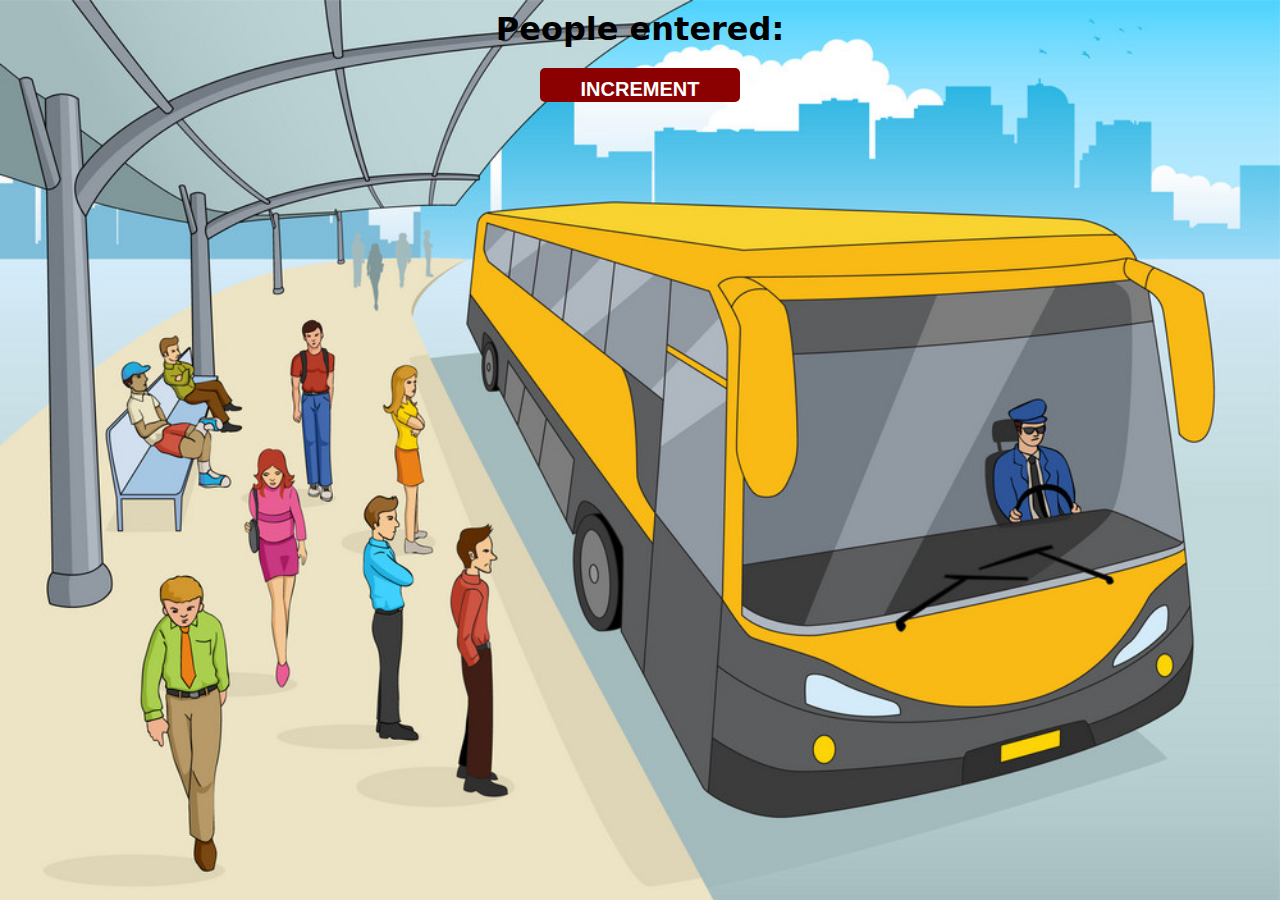
<file: script/script.html>
<html>
<head>
    <link rel="stylesheet" href="script.css">
</head>
<body>
    <h1>People entered:</h1>
    <h2 id="count-el"0></h2>
    <button id="increment-btn" onclick="increment()">INCREMENT</button>
    <script src="script.js">
        
        document.getElementById("count-el").innerText= 5
    </script>
</body>
</file>
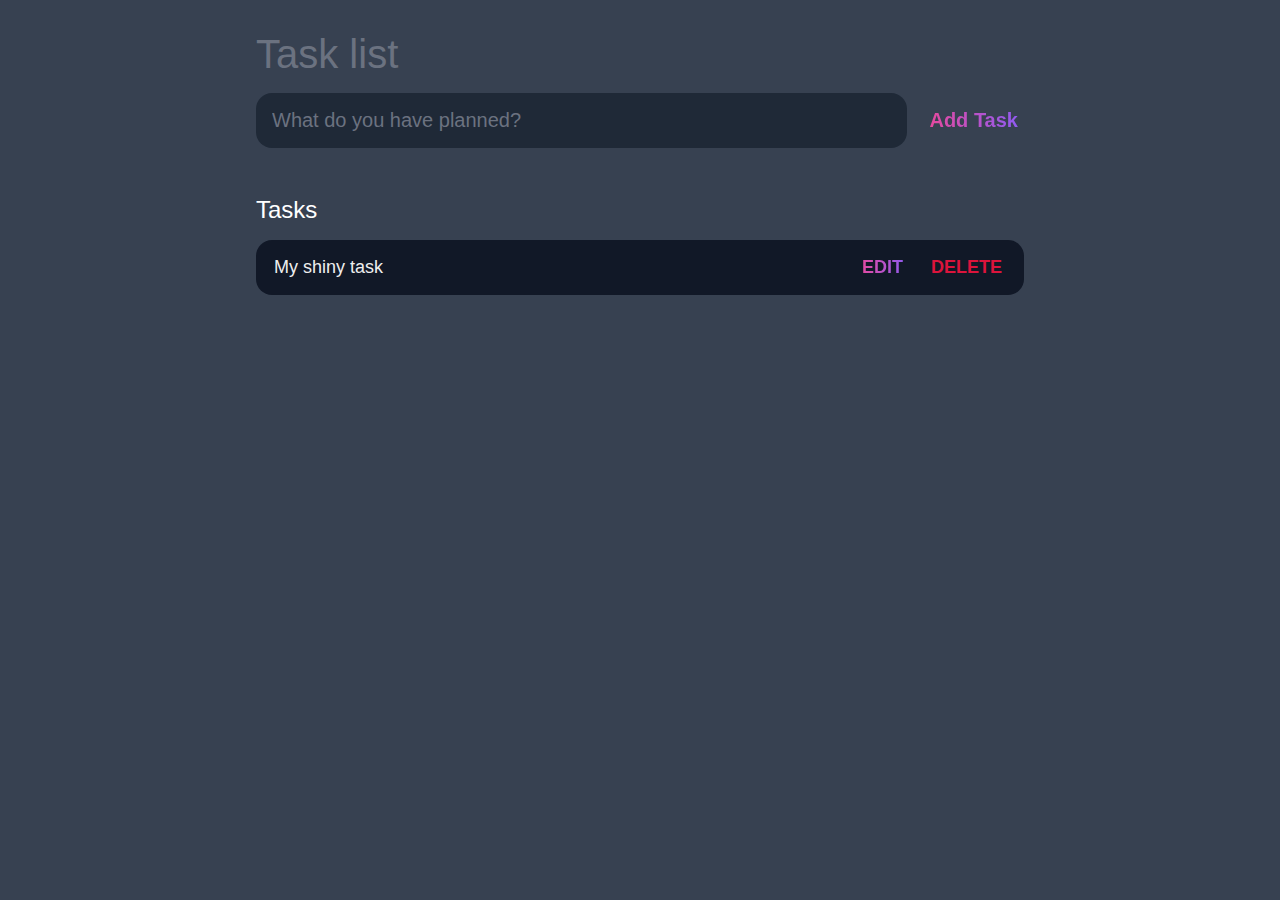
<file: todonew/main.html>
<!DOCTYPE html>
<html lang="en">
<head>
    <meta charset="UTF-8">
    <meta http-equiv="X-UA-Compatible" content="IE=edge">
    <meta name="viewport" content="width=device-width, initial-scale=1.0">
    <title>Document</title>
    <link rel="stylesheet" href="main.css">
</head>
<body>
  <header>
    <h1>Task list </h1>
    <form id="new-task-form">
        <input
        type="text";
        id="new-task-input"
        placeholder="What do you have planned?" />
        <input
        type="submit"
        id="new-task-submit"
        value="Add Task" /> 
    </form>
  </header>
  <main>
    <section  class="task-list">
        <h2>Tasks</h2>
        <div id="tasks">
            <div class="task">
                <div class="content">
                    <input 
                    type="text"
                    class="text"
                    value="My shiny task"
                    readonly/>
                </div>
                <div class="actions">
                    <button class="edit">Edit</button>
                    <button class="delete">Delete</button>
                </div>
            </div>
        </div>

    </section>
  </main>
<script src="main.js"></script>

</body>
</html>
</file>
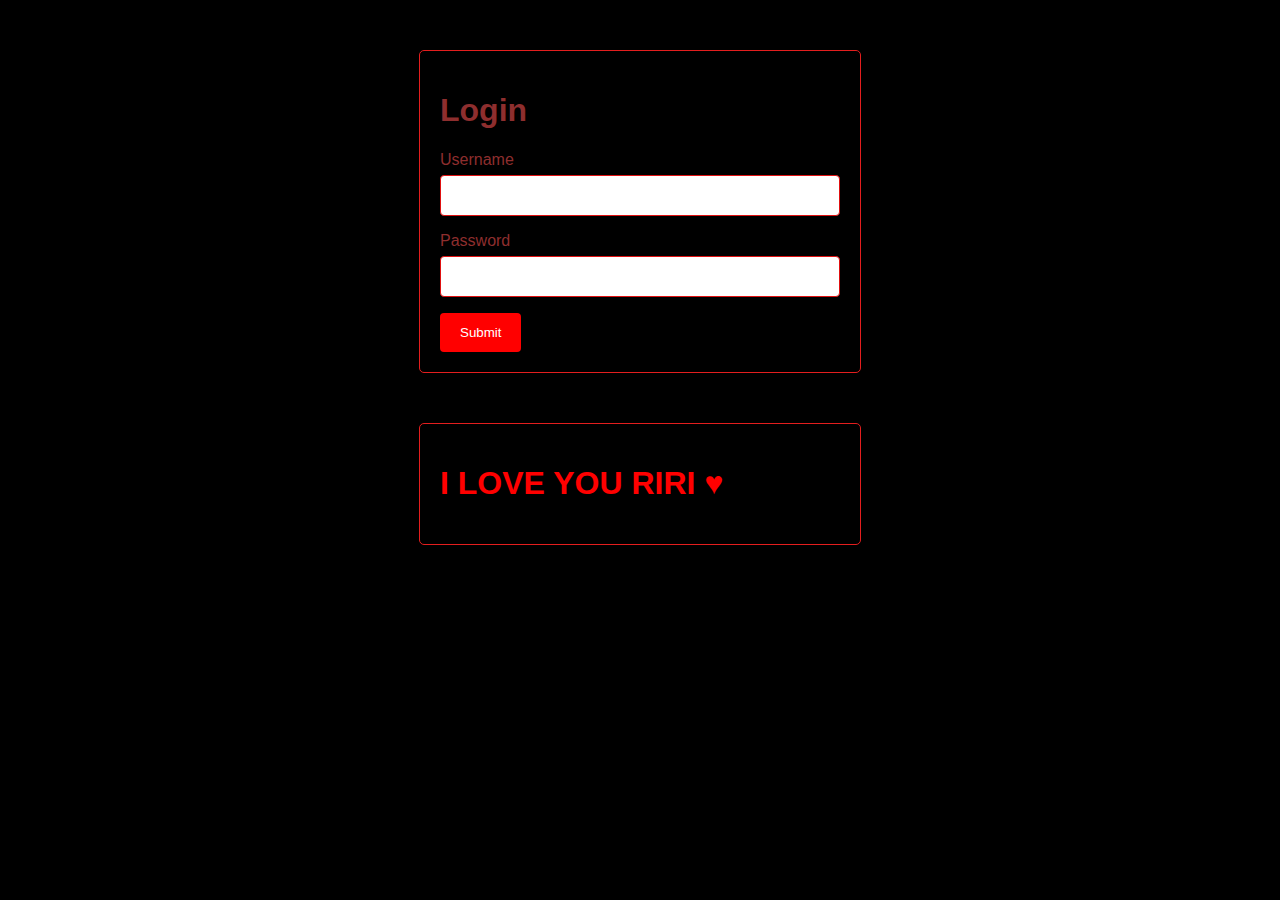
<file: weatherapp/home.html>
<!DOCTYPE html>
<html>
<head>
  <title><h1>Login</h6></title>
  <link rel="stylesheet" href="index.css">
</head>
<body>
  <div class="login-container" style="color:rgb(142, 46, 46);">
    <h1>Login</h1>
    <form action="/login" method="post">
      <label for="username">Username</label>
      <input type="text" id="username" name="username" required>
      <label for="password">Password</label>
      <input type="password" id="password" name="password" required>
      <input type="submit" value="Submit">
    </form>
    
  </div>
  <div class="login-container" style="color:rgb(255, 0, 0);">
  <h1>I LOVE YOU RIRI &#9829 </h1>
</div>
</body>
</html>
</file>
<file: script/script.css>
body{
    background-image: url("images/people-at-bus-station-vector-18807952.jpg");
    background-size: cover;
    font-family: system-ui, -apple-system, BlinkMacSystemFont, 'Segoe UI', Roboto, Oxygen, Ubuntu, Cantarell, 'Open Sans', 'Helvetica Neue', sans-serif;
    font-weight: bold;
    text-align: center;
}
h1{
    margin-top: 10px;
    margin-bottom: 10px;
}
h2
{
    font-size: 50px;
    margin-top: 0;
    margin-bottom: 20px;
}
button{
    border: none;
    padding-top: 10px;
border-radius: 5px;
margin-bottom: 5px;
color: white;
width: 200px;
font-size: 20px;
font-weight: bold;

}
#increment-btn{
    background: darkred;
   
}
</file>
<file: todonew/main.css>
:root{
    --dark: #374151;
    --darker:#1F2937;
    --darkest:#111827;
    --gray:#6B7280;
    --light:#EEE;
    --pink:#EC4899;
    --purple:#8B5Cf6;  
}
*{
    box-sizing: border-box;
    margin:0;
    font-family: 'Fire sans',sans-serif;

}
body{
    display: flex;
    flex-direction: column;
    min-height: 100vh;
    background: var(--dark);
    color:#FFF;

}
header{
    padding: 2rem 1rem;
    max-width: 800px;
    width:100%;
    margin:0 auto;
}
header h1{
    font-size:2.5rem;
    font-weight:300;
    color:var(--gray);
    margin-bottom:1rem;
}
#new-task-form
{
    display: flex;
}
input,button{
    appearance: none;
    border:none;
    outline:none;
    background: none;
}
#new-task-input{
    flex: 1 1 0%;
    background-color: var(--darker);
    padding: 1rem;
    border-radius: 1rem;
    margin-right: 1rem;
    color:var(--light);
    font-size:1.25rem;
}

#new-task-input::placeholder
{
    color: var(--gray);

}

#new-task-submit {
	color: var(--pink);
	font-size: 1.25rem;
	font-weight: 700;
	background-image: linear-gradient(to right, var(--pink), var(--purple));
	-webkit-background-clip: text;
	-webkit-text-fill-color: transparent;
	cursor: pointer;
	transition: 0.4s;
}

#new-task-submit:hover {
	opacity: 0.8;
}

#new-task-submit:active {
	opacity: 0.6;
}

main {
	flex: 1 1 0%;
	max-width: 800px;
	width: 100%;
	margin: 0 auto;
}

.task-list {
	padding: 1rem;
}

.task-list h2 {
	font-size: 1.5rem;
	font-weight: 300;
	color: var(--grey);
	margin-bottom: 1rem;
}

#tasks .task {
	display: flex;
	justify-content: space-between;
	background-color: var(--darkest);
	padding: 1rem;
	border-radius: 1rem;
	margin-bottom: 1rem;
}

.task .content {
	flex: 1 1 0%;
}

.task .content .text {
	color: var(--light);
	font-size: 1.125rem;
	width: 100%;
	display: block;
	transition: 0.4s;
}

.task .content .text:not(:read-only) {
	color: var(--pink);
}

.task .actions {
	display: flex;
	margin: 0 -0.5rem;
}

.task .actions button {
	cursor: pointer;
	margin: 0 0.5rem;
	font-size: 1.125rem;
	font-weight: 700;
	text-transform: uppercase;
	transition: 0.4s;
}

.task .actions button:hover {
	opacity: 0.8;
}

.task .actions button:active {
	opacity: 0.6;
}

.task .actions .edit {
	background-image: linear-gradient(to right, var(--pink), var(--purple));
	-webkit-background-clip: text;
	-webkit-text-fill-color: transparent;
}

.task .actions .delete {
	color: crimson;
}
</file>
<file: weatherapp/index.css>
body {
    font-family: 'Open Sans', Arial, Helvetica, sans-serif;
    background-size: cover;
    background-color: black;
  }
  
  .login-container {
    max-width: 400px;
    margin: 50px auto;
    border: 1px solid rgb(228, 30, 30);
    border-radius: 5px;
    padding: 20px;
    box-shadow: 0 0 10px rgba(0,0,0,0.5);
  }
  
  input[type="text"], input[type="password"] {
    width: 100%;
    padding: 12px;
    border: 1px solid rgb(223, 17, 17);
    border-radius: 4px;
    box-sizing: border-box;
    margin-top: 6px;
    margin-bottom: 16px;
    resize: vertical;
  }
  
  input[type="submit"] {
    background-color: #ff0000;
    color: white;
    padding: 12px 20px;
    border: none;
    border-radius: 4px;
    cursor: pointer;
  }
  
  input[type="submit"]:hover {
    background-color: #a04545;
  }
</file>
